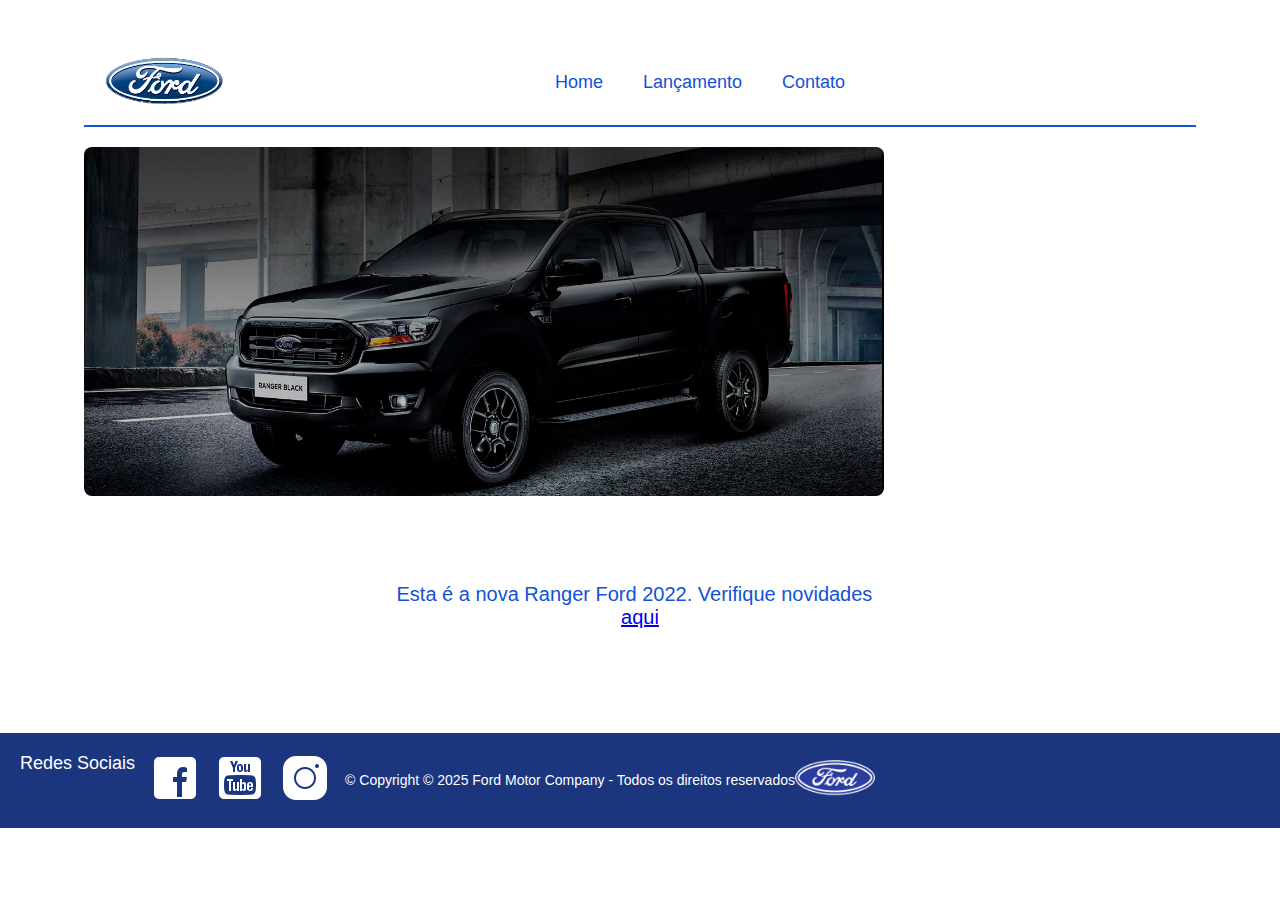
<file: index.html>
<!DOCTYPE html>
<html lang="pt-br">
<head>
  <meta charset="UTF-8">
  <meta name="viewport" content="width=device-width, initial-scale=1.0">
  <meta name="author" content="Raíssa Mara Alves Gomes Santana">
 <meta name="description" content="Site criado para desafio da Sprint HTML e CSS">
  <title>FORD_enter Desafio da Sprint 4</title>
  <link rel="stylesheet" href="css/style.css">
</head>

<body>
  <!--Cabeçalho da Página-->
  <div class="central">
  <header>
    <div class="header_logo">
      <img src="img/logo-ford-256.png" alt="Logomarca da Ford">
    </div>

    <nav class="menu-navegacao">
     
        <a href="index.html">Home</a>
        <a href="Lancamento.html">Lançamento</a>
        <a href="Contato.html">Contato</a>
      
    </nav>
    <div></div>
  </header>
  <!--Contéudo da Página Principal-->
  <main>
    <div class="main_home">
      <div class="main_imagem_1">
        <img href="Lancamento.html" src="img/imagem_1.jpg" alt="Ranger Ford 2022"><br><br>
      </div>
      <br>
      <div class="main_text">
        <p>Esta é a nova Ranger Ford 2022. Verifique novidades&nbsp;&nbsp;</p><a href="Lancamento.html">aqui</a><br><br>
      </div>
      <br>
    </div>
  </main>
</div>

  <!-- Rodapé -->

  <footer>

    <div class="footer-redes">
      <p>Redes Sociais</p>
      <a class="icone-Redes" href="https://www.facebook.com/FordBrasil/"><img src="img/facebook-50.png" alt="Facebook"></a>
      <a class="icone-Redes" href="https://www.youtube.com/fordbrasil"><img src="img/youtube-squared-50.png" alt="YouTube"></a>
      <a class="icone-Redes" href="https://www.instagram.com/ford/"><img src="img/instagram-logo-50.png" alt="Instagram"></a>
    </div>
    <div class="canto-direito">
    <div class="Copyright">
      <p>&copy; Copyright © 2025 Ford Motor Company - Todos os direitos reservados </p>
    </div>
    <div class="footer-logo">
    <img src="img/ford-96.png" alt="Logomarca da Ford">
    </div>
    </div>
  </footer>

</html>
</file>
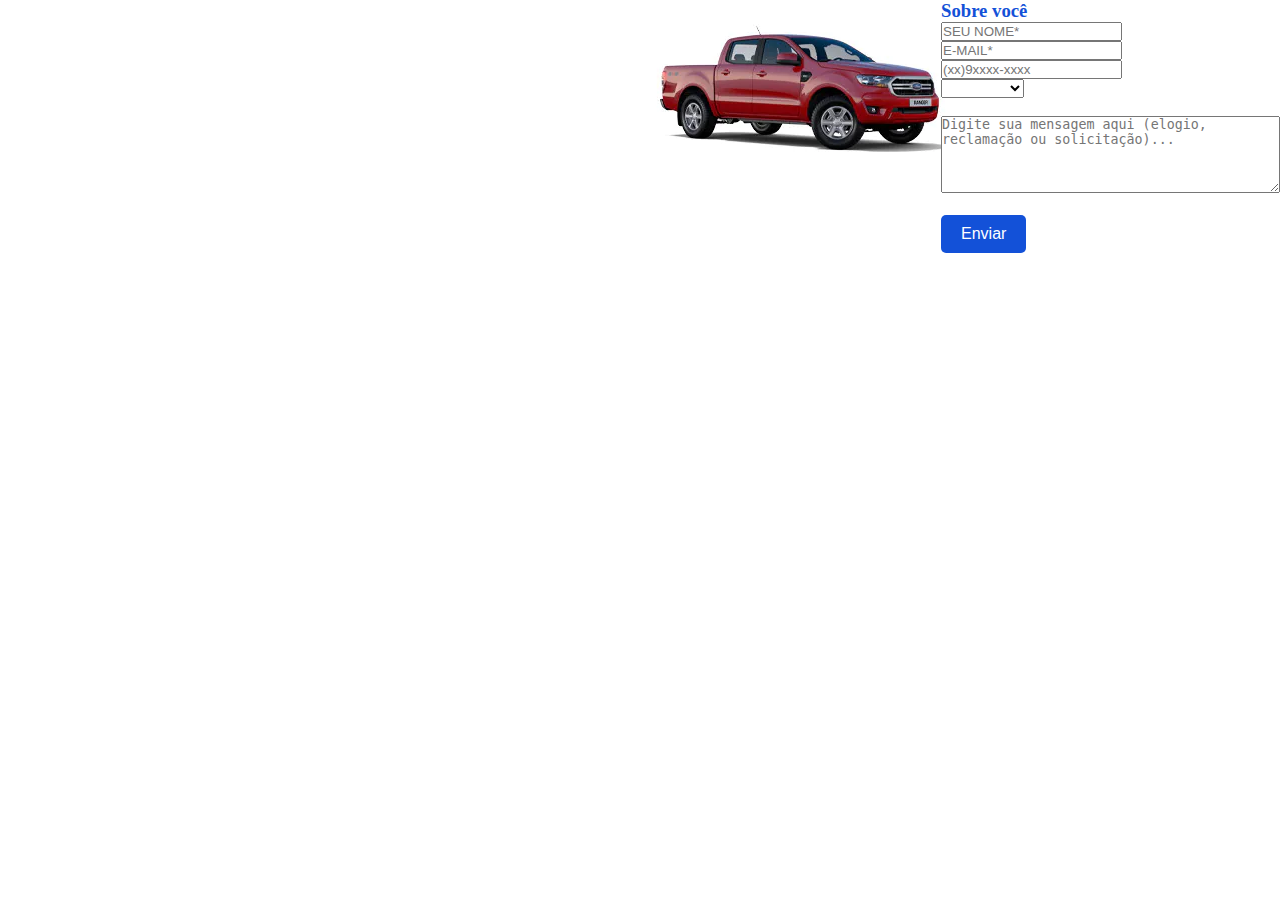
<file: Contato.html>
<!DOCTYPE html>
<html lang="en">
<head>
    <meta charset="UTF-8">
    <meta name="viewport" content="width=device-width, initial-scale=1.0">
    <meta name="author" content="Raíssa Mara Alves Gomes Santana">
    <meta name="descripiton" content="Site criado para desafio da Sprint HTML e CSS">
    <title>Contato</title> 
    <link rel="stylesheet" href="css/Contato.css">
</head>

<body>
  <!--Cabeçalho da Página-->  
  <header>
    

  </header>
  <!--Contéudo da Página Principal-->
<main>
  <!-- Imagem da Ranger XLS 2.2 Diesel -->
   <div class="card">
  <img src="img/xls 2.2 diesel.jpg" alt="Imagem da Ranger XLS 2.2 Diesel"><br><br>
</div>
<br>
    <div class="central">  
 <!--Formulário-->
 <h3 id="text.sobre">Sobre você</h3>
 <form class="form.get" action="#" method="get">
 <!-- nome -->
  <label for="CampoNome"></label>
 <input type="text" id="CampoNome" required placeholder="SEU NOME* ">
 <br>
<!-- e-mail -->
<label for="CampoEmail"></label>
<input type="email" name="" id="CampoEmail" required placeholder="E-MAIL*">
<br>
<!-- telefone -->
 <label for="CampoTelefone"></label>
 <input type="tel" id="CampoTelefone" class="input-padrao" required placeholder="(xx)9xxxx-xxxx">
 <br>
 <!-- tipo de contato -->
  <label for="CaixaSelecao"></label>
  <select name="" id="CaixaSelecao" required aria-placeholder="TIPO DE CONTATO*">
  <option value="0" selected disabled hidden></option>
  <option value="">Whatsapp</option>
  <option value="">Facebook</option>
  <option value="">YouTube</option>
  <option value="">Instagram</option>
  </select>
</form>
<div class="form.post">  
  <!-- Mensagem:(elogio, reclamação ou solicitação)-->
  <form action="enviar/mensagem" method="post">
     <label for="CampoMensagem"></label><br>
        <textarea id="CampoMensagem" name="mensagem" rows="5" cols="40" placeholder="Digite sua mensagem aqui (elogio, reclamação ou solicitação)..."></textarea><br>
        <br> 
  <div class="alinhar.btn">
  <!-- botão de enviar -->
<button class="enviar-btn" type="submit">Enviar</button>
  </div>
  </form>
  </div>
  </div>
 </main>
   
</body>

  <!-- Rodapé -->

  <footer>

  </footer>

</html>
</file>
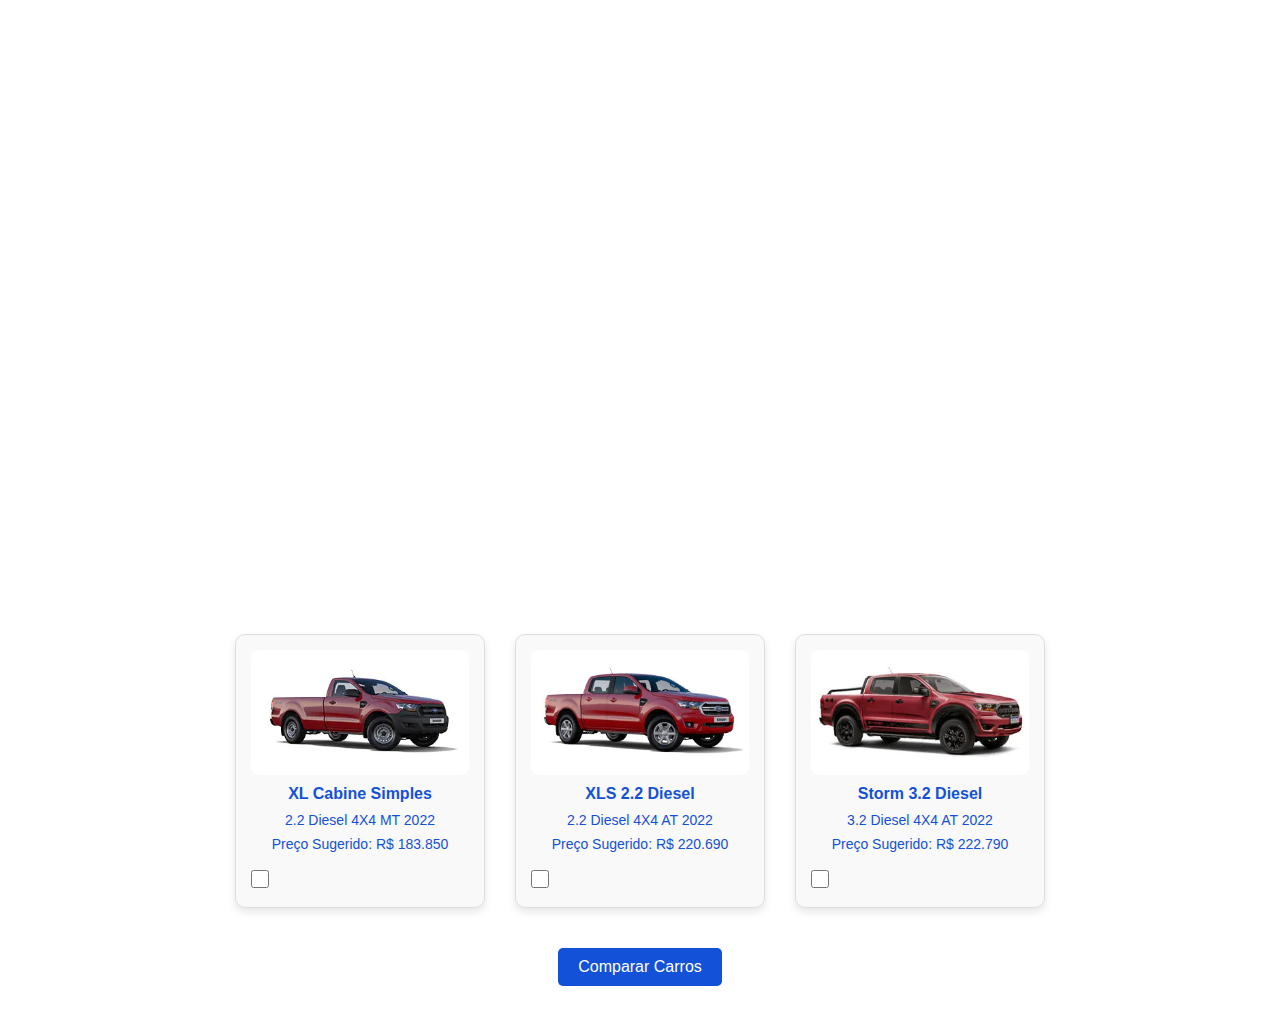
<file: Lancamento.html>
<!DOCTYPE html>
<html lang="pt-br">
<head>
  <meta charset="UTF-8">
  <meta name="viewport" content="width=device-width, initial-scale=1.0">
  <meta name="author" content="Raíssa Mara Alves Gomes Santana">
  <meta name="description" content="Site criado para desafio da Sprint HTML e CSS">
  <title>Lançamento</title>
  <link rel="stylesheet" href="css/Lancamento.css">
</head>

<body>
  <!-- Cabeçalho -->
  <header>
    <!-- Conteúdo do cabeçalho pode ser inserido aqui -->
  </header>

  <!-- Conteúdo principal -->
  <main class="central">
    <!-- Vídeo promocional -->
    <section class="video-destaque">
      <iframe width="100%" height="315" src="https://www.youtube.com/embed/vQsryuNmsL0?si=zEWQNNevDT5ZtQEJ" 
        title="YouTube video player" frameborder="0" allow="accelerometer; autoplay; clipboard-write; encrypted-media; gyroscope; picture-in-picture; web-share" 
        referrerpolicy="strict-origin-when-cross-origin" allowfullscreen>
      </iframe>
    
    </section>

    <!-- Área de comparação de veículos -->
<section class="modelos">
  <div class="comparacao-grid">
    <div class="coluna">
      <img src="img/XL Cabine.jpg" alt="Imagem da Ranger XL Cabine Simples">
      <table>
        <tr><th>XL Cabine Simples</th></tr>
        <tr><td>2.2 Diesel 4X4 MT 2022</td></tr>
        <tr><td>Preço Sugerido: R$ 183.850</td></tr>
        <tr>
          <td>
            <div class="linha-selecao">
              <input type="checkbox" name="modelo1" value="1">
              <span></span>
            </div>
          </td>
        </tr>
      </table>
    </div>

    <div class="coluna">
      <img src="img/xls 2.2 diesel.jpg" alt="Imagem da XLS 2.2 Diesel">
      <table>
        <tr><th>XLS 2.2 Diesel</th></tr>
        <tr><td>2.2 Diesel 4X4 AT 2022</td></tr>
        <tr><td>Preço Sugerido: R$ 220.690</td></tr>
        <tr>
          <td>
            <div class="linha-selecao">
              <input type="checkbox" name="modelo2" value="1">
              <span></span>
            </div>
          </td>
        </tr>
      </table>
    </div>

    <div class="coluna">
      <img src="img/storm.jpg" alt="Imagem da Ranger Storm">
      <table>
        <tr><th>Storm 3.2 Diesel</th></tr>
        <tr><td>3.2 Diesel 4X4 AT 2022</td></tr>
        <tr><td>Preço Sugerido: R$ 222.790</td></tr>
        <tr>
          <td>
            <div class="linha-selecao">
              <input type="checkbox" name="modelo3" value="1">
              <span></span>
            </div>
          </td>
        </tr>
      </table>
    </div>
  </div>

  <div class="alinhar btn">
    <button type="button" class="comparar-btn">Comparar Carros</button>
  </div>
  </section>
  </main>

</body>

<!-- Rodapé -->

<footer>
   
</footer>

</html>
</file>
<file: css/Contato.css>
*{
    margin: 0;
    padding: 0;
    box-sizing: border-box;
}

body{
     background-color: #FFFFFF;
    color: #1351d8;
}
main{
display: flex;
flex-direction: row;
justify-content: flex-end;
}
 /* Imagem da Ranger XLS 2.2 Diesel */
 .card{
  max-width: 300px;
  border-radius: 8px;
 }
 /* Formulários */
 .central{
    display: flex;
    flex-direction: column;
    justify-content: flex-start;
 }
.form-get {
  display: flex;
  flex-direction: column;
  align-items: flex-start;
}

.form-get input,
.form-get select {
  margin-bottom: 8px; /* Espaço curto entre os campos */
  padding: 6px;
  width: 100%;
  max-width: 300px;
  border: 1px solid #ccc;
  border-radius: 4px;
}

.form.post{
    display: flex;
    flex-direction: column;

}
/* botão de enviar */
.alinhar.btn {
  display: flex;
  justify-content: center;
  width: 100%;
  padding: 20px;
}

.enviar-btn {
  background-color: #1351d8;
  color: white;
  border: none;
  padding: 10px 20px;
  font-size: 16px;
  border-radius: 5px;
  cursor: pointer;
  transition: background-color 0.3s ease;
}

.enviar-btn:hover {
  background-color: #0f3fb0;
}

.linha-modelo {
  display: flex;
  flex-direction: row;
  align-items: center;
  gap: 8px;
  font-weight: bold;
  color: #1351d8;
}

.linha-modelo input[type="checkbox"] {
  width: 18px;
  height: 18px;
  accent-color: #1351d8;
  cursor: pointer;
}
</file>
<file: css/Lancamento.css>
*{
    margin: 0;
    padding: 0;
    box-sizing: border-box;
}
html, body {
  height: 100%;
}
body {
  background-color: #FFFFFF;
  color: #1351d8;
  font-family: Arial, sans-serif;
}
/* Container principal */
.central {
  display: flex;
  flex-direction: column;
  justify-content: center;
  align-items: center;
  height: 100%;
}

/* Vídeo promocional */
.video-destaque {
  width: 100%;
  height: 100vh;
  display: flex;
  justify-content: center;
  align-items: center;
  padding: 0;
  margin: 0;
  position: relative;
  width: 100%;
  padding-top: 56.25%; 
}
.video-destaque iframe {
  position: absolute;
  top: 0;
  left: 0;
  width: 100%;
  height: 100%;
}

/* Área de comparação de veículos */
.modelos {
  display: flex;
  flex-direction: column;
  align-items: center;
  padding: 30px 20px;
}

/* Grid de comparação */
.comparacao-grid {
  display: flex;
  justify-content: center;
  gap: 30px;
  flex-wrap: wrap;
  padding: 20px;
}

/* Coluna individual */
.coluna {
  display: flex;
  flex-direction: column;
  align-items: center;
  width: 250px;
  background-color: #f9f9f9;
  border: 1px solid #ddd;
  border-radius: 10px;
  box-shadow: 0 4px 8px rgba(0,0,0,0.1);
  padding: 15px;
  text-align: center;
}

/* Imagem do carro */
.coluna img {
  width: 100%;
  height: auto;
  border-radius: 8px;
  margin-bottom: 10px;
}

/* Tabela de dados */
.coluna table {
  width: 100%;
  border-collapse: collapse;
}

.coluna th {
  color: #1351d8;
  font-size: 16px;
  padding-bottom: 5px;
}

.coluna td {
  font-size: 14px;
  padding: 4px 0;
}
.linha-selecao {
  display: flex;
  align-items: center;
  justify-content: flex-start;
  gap: 8px;
  margin-top: 10px;
  font-weight: bold;
  color: #1351d8;
}

.linha-selecao input[type="checkbox"] {
  width: 18px;
  height: 18px;
  accent-color: #1351d8;
  cursor: pointer;
}

/* Botão de comparação */
.alinhar.btn {
  display: flex;
  justify-content: center;
  width: 100%;
  padding: 20px;
}

.comparar-btn {
  background-color: #1351d8;
  color: white;
  border: none;
  padding: 10px 20px;
  font-size: 16px;
  border-radius: 5px;
  cursor: pointer;
  transition: background-color 0.3s ease;
}

.comparar-btn:hover {
  background-color: #0f3fb0;
}
</file>
<file: css/style.css>
/* Reset CSS */
* {
  margin: 0;
  padding: 0;
  box-sizing: border-box;
}

/* Corpo da página */
body {
  background-color: #FFFFFF;
  color: #1351d8;
  font-family: 'Arial', sans-serif;
  font-size: 18px;
  display: flex;
  flex-direction: column;
  align-items: center;
  min-height: 100vh;
}

/* Container principal */
.central {
  width: 90%;
  max-width: 1200px;
  margin: 20px auto;
  padding: 20px;
  display: flex;
  flex-direction: column;
  gap: 20px;
  justify-content: center;
}

/* Cabeçalho */
header {
  display: flex;
  justify-content: space-between;
  align-items: center;
  padding: 15px 20px;
  flex-wrap: wrap;
  border-bottom: 2px solid #1351d8;
}

.header_logo img {
  max-width: 120px;
  height: auto;
}

nav {
  display: flex;
  gap: 20px;
  flex-wrap: wrap;
}

.menu-navegacao a {
  text-decoration: none;
  color: #1351d8;
  font-size: 18px;
  padding: 5px 10px;
  transition: background-color 0.3s ease;
}

.menu-navegacao a:hover {
  background-color: #e0e0e0;
  border-radius: 4px;
}

/* Conteúdo principal */
main {
  display: flex;
  flex-direction: column;
  align-items: center;
  gap: 20px;
}

.main_home {
  width: 100%;
  display: flex;
  flex-direction: column;
  gap: 20px;
}

.main_imagem_1 img {
  width: 100%;
  max-width: 800px;
  border-radius: 8px;
}

.main_text {
  text-align: center;
  font-size: 20px;
}

/* Rodapé */
footer {
  background-color: #1b357e;
  color: white;
  padding: 20px;
  width: 100%;
  display: flex;
  flex-direction: row;
  gap: 15px;
  align-items: center;
  text-align: center;
}

.footer-redes {
  display: flex;
  flex-direction: row;
  align-items: start;
  gap: 15px;
  flex-wrap: wrap;
  justify-content: space-between;
}

.icone-redes img {
  width: 30px;
  height: 30px;
  transition: transform 0.3s ease;
}

.icone-redes img:hover {
  transform: scale(1.1);
}

.Copyright {
  font-size: 14px;
}

.footer-logo img {
  max-width: 80px;
  height: auto;


}

.canto-direito{
    display: flex;
    flex-direction: row;
    justify-content: flex-end;
    align-items: center;
}

/* 📱 Responsividade */
@media (max-width: 768px) {
  header {
    flex-direction: column;
    align-items: center;
    text-align: center;
  }

  nav {
    justify-content: center;
  }

  .menu-navegacao a {
    font-size: 16px;
  }

  .main_text {
    font-size: 18px;
  }

  .footer-redes {
    flex-direction: column;
    align-items: center;
  }
}

@media (max-width: 480px) {
  .header_logo img {
    max-width: 100px;
  }

  .menu-navegacao a {
    font-size: 14px;
    padding: 4px 8px;
  }

  .main_text {
    font-size: 16px;
  }

  .footer-logo img {
    max-width: 60px;
  }
}
</file>
